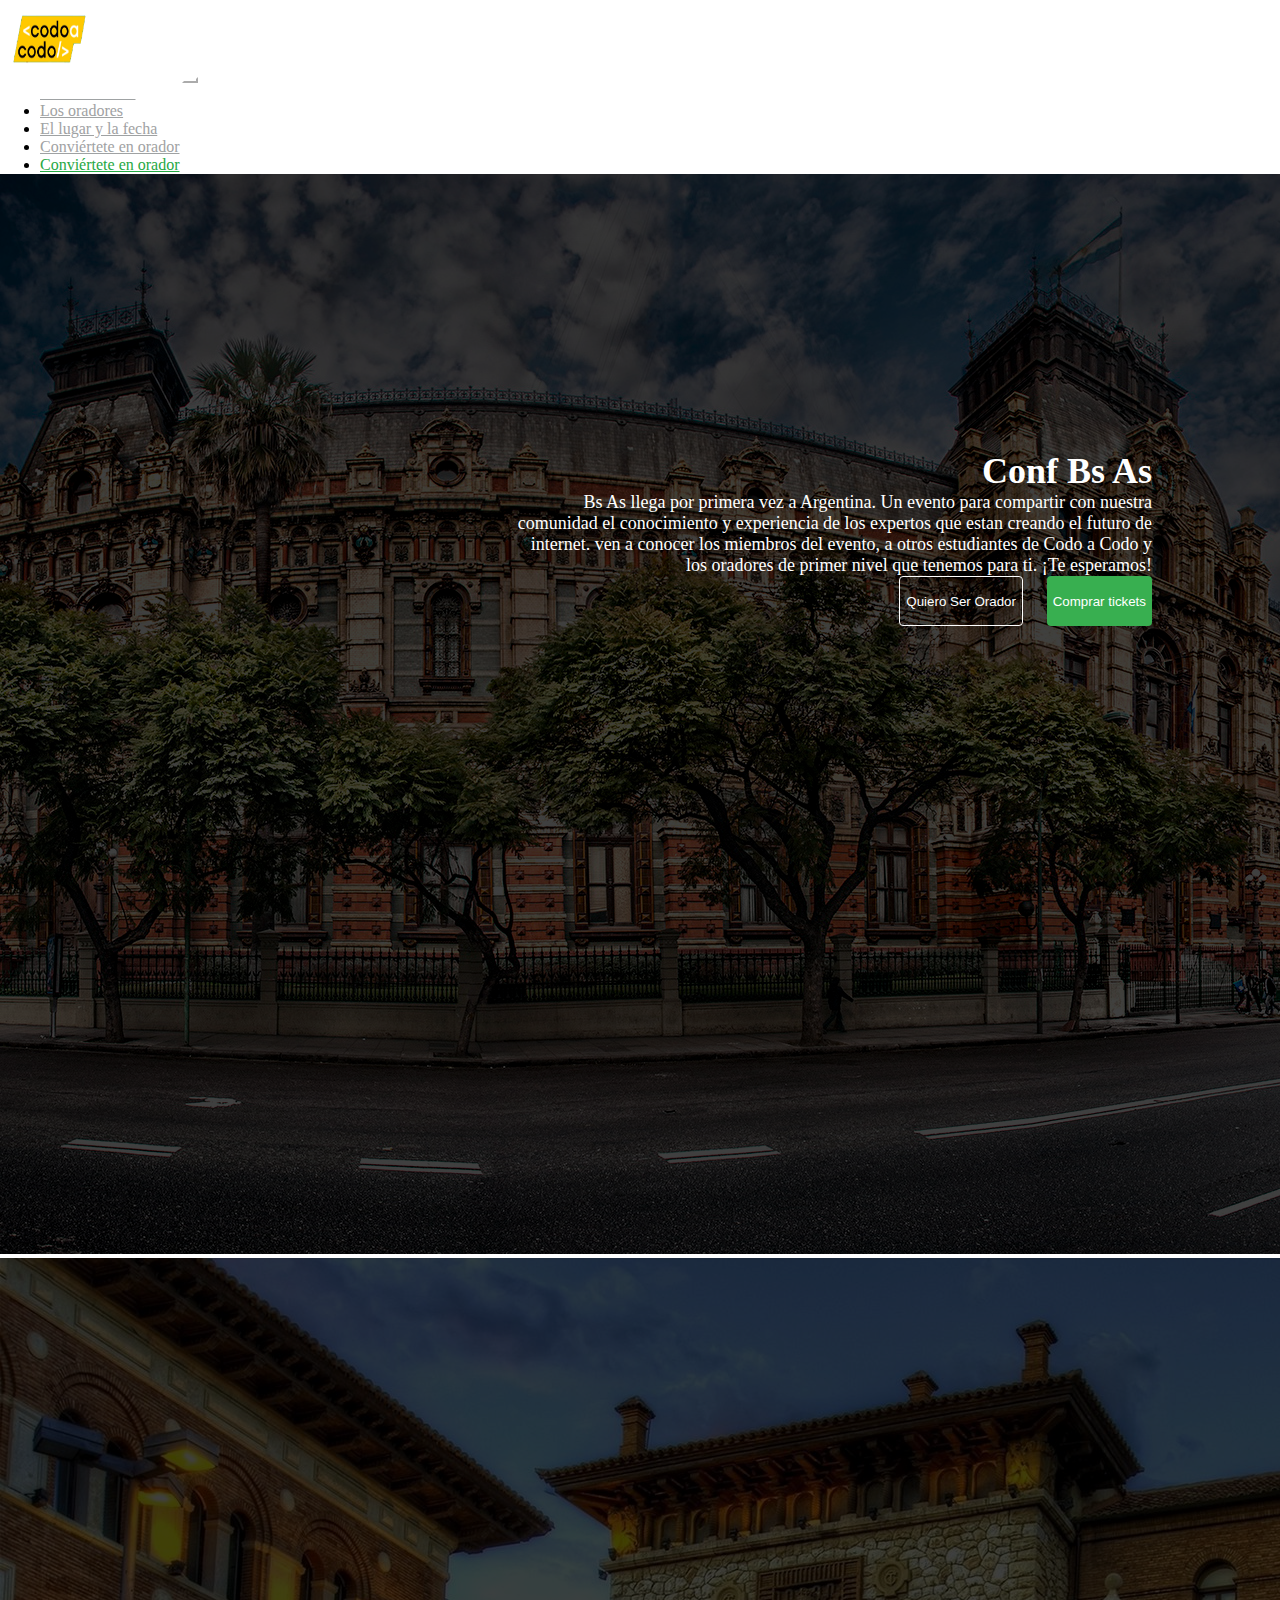
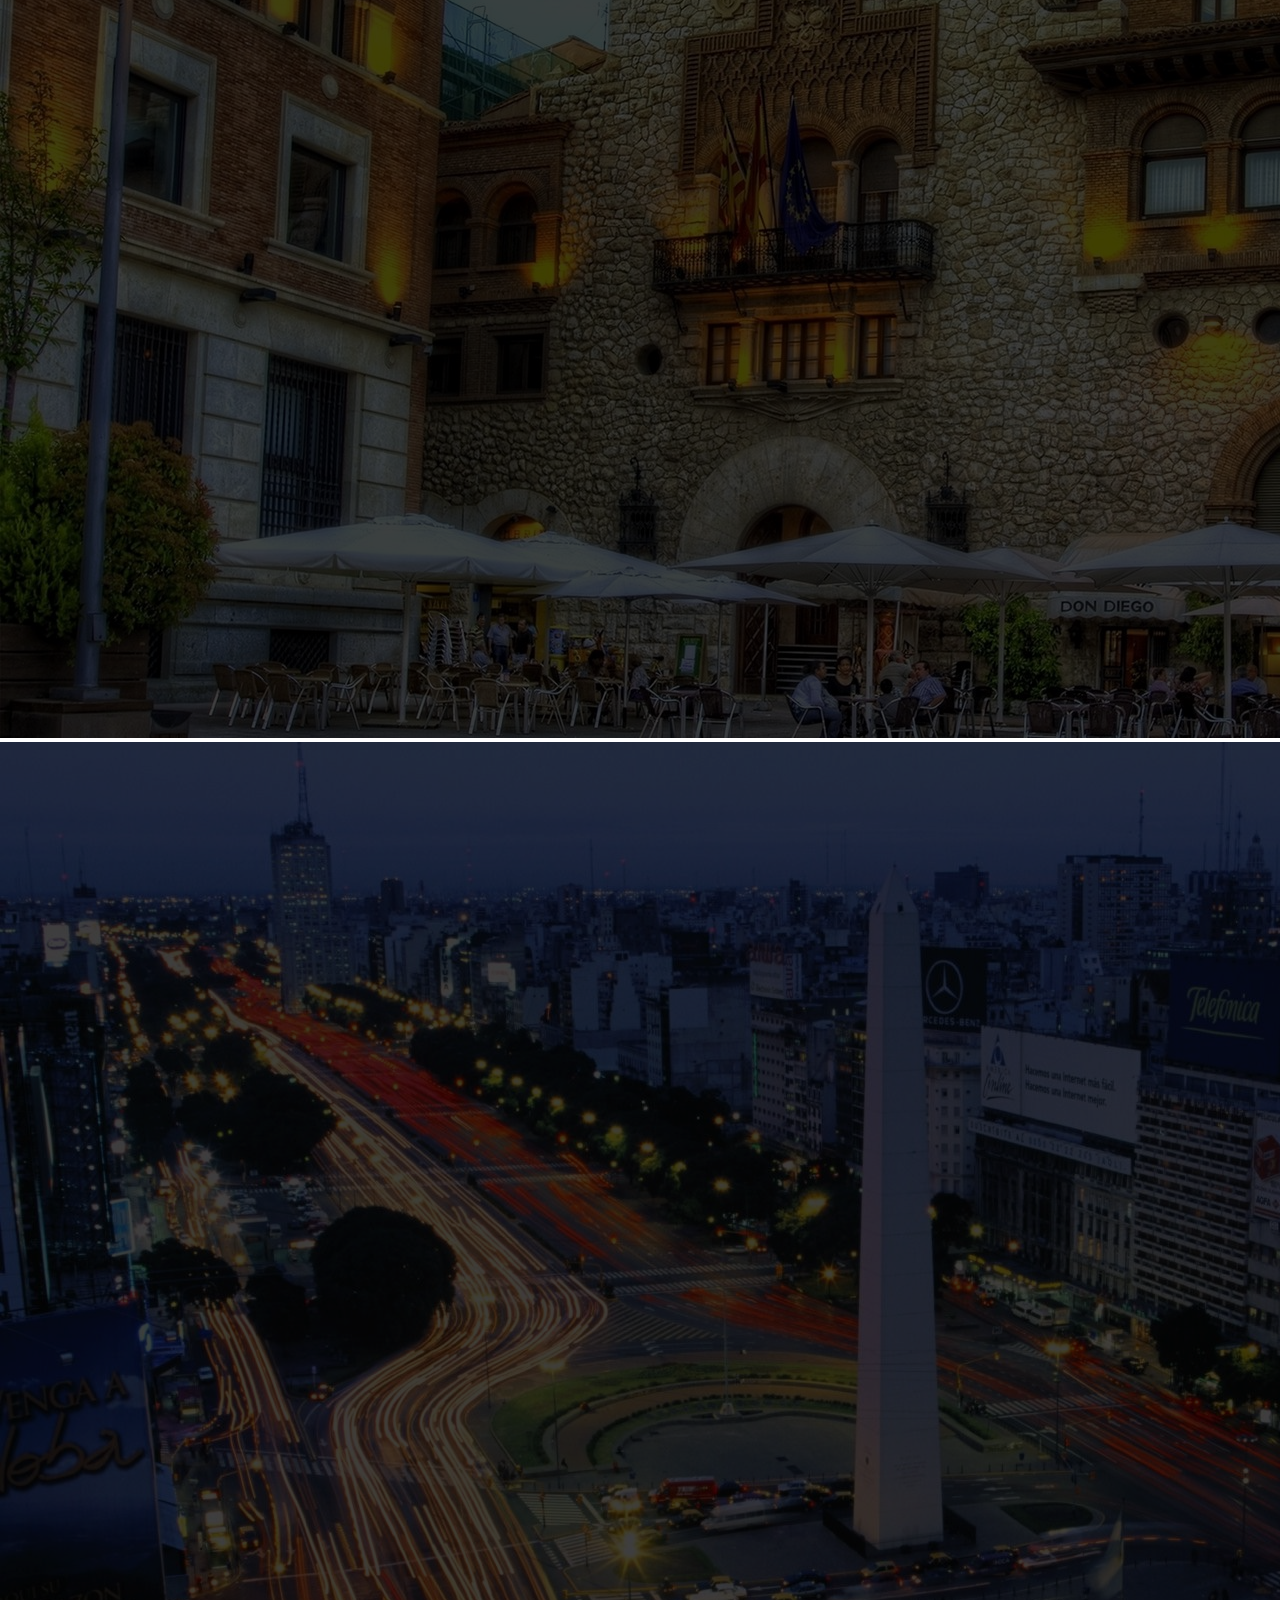
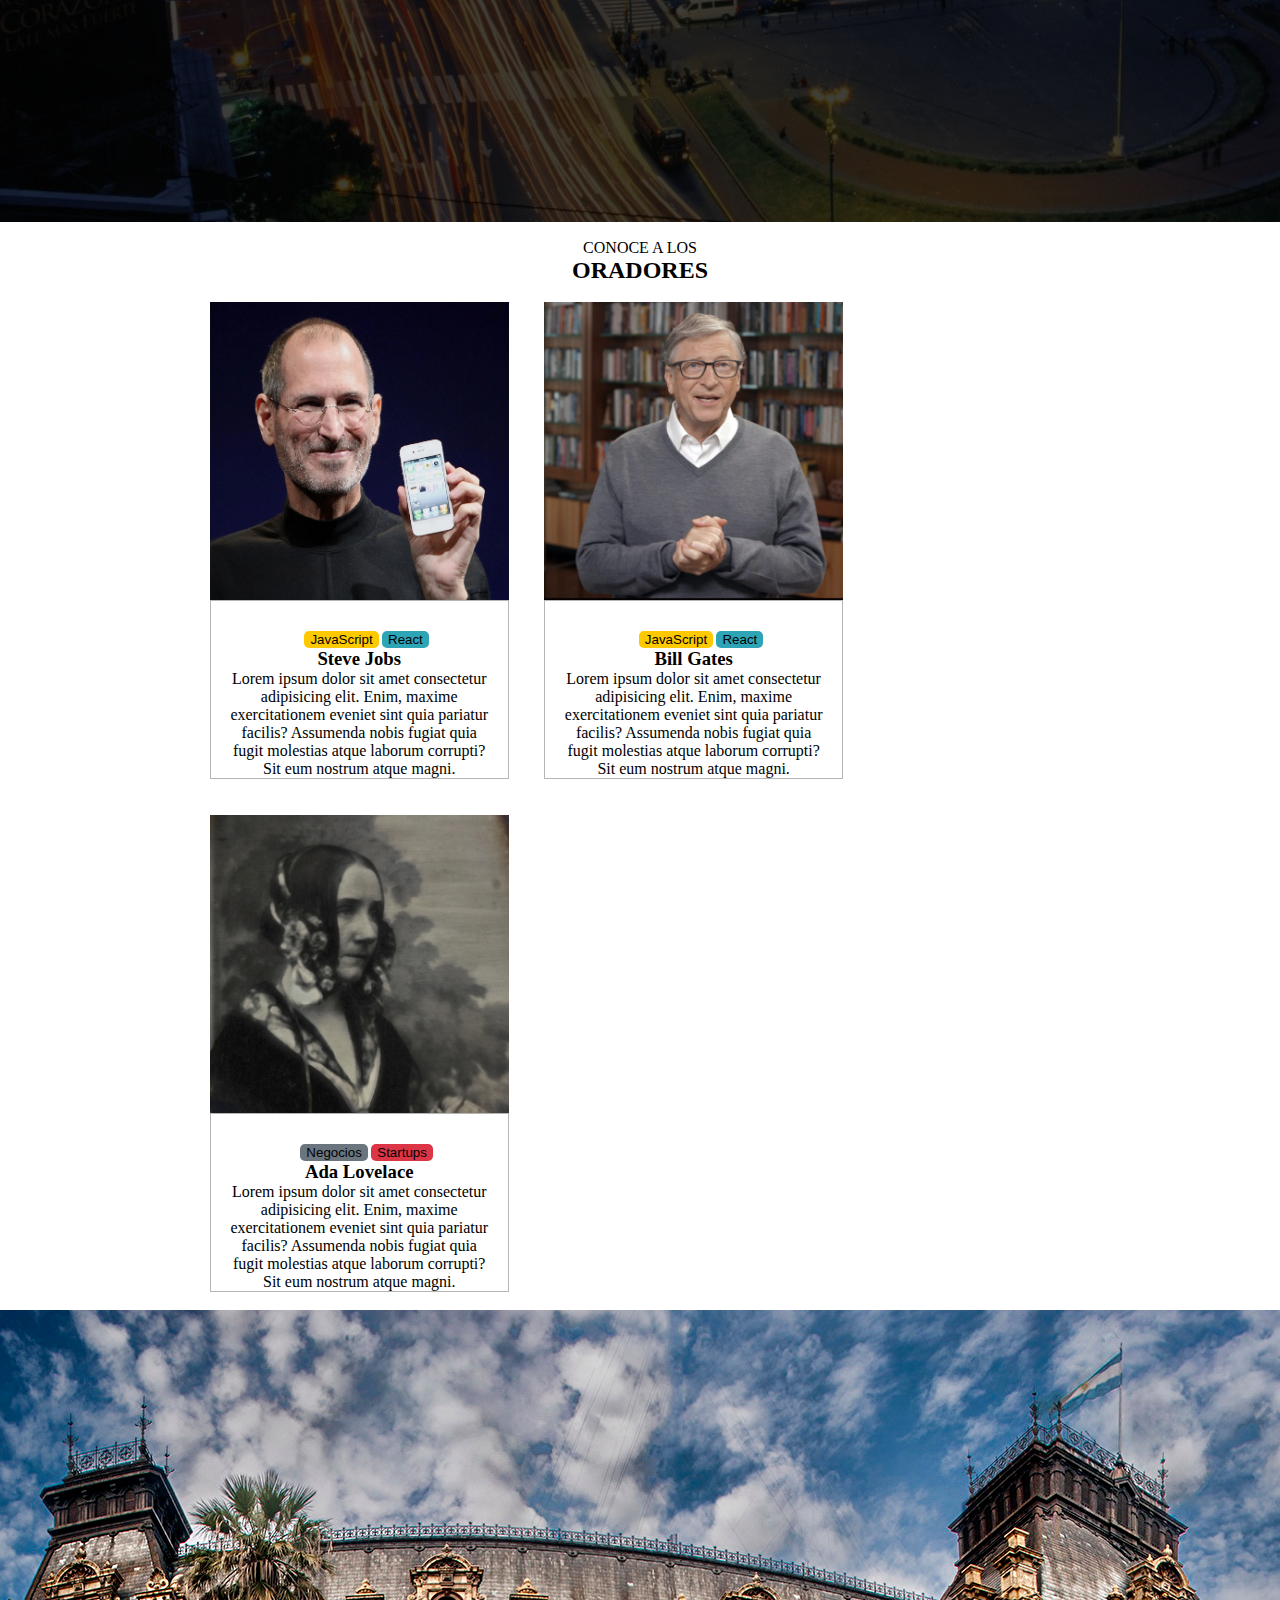
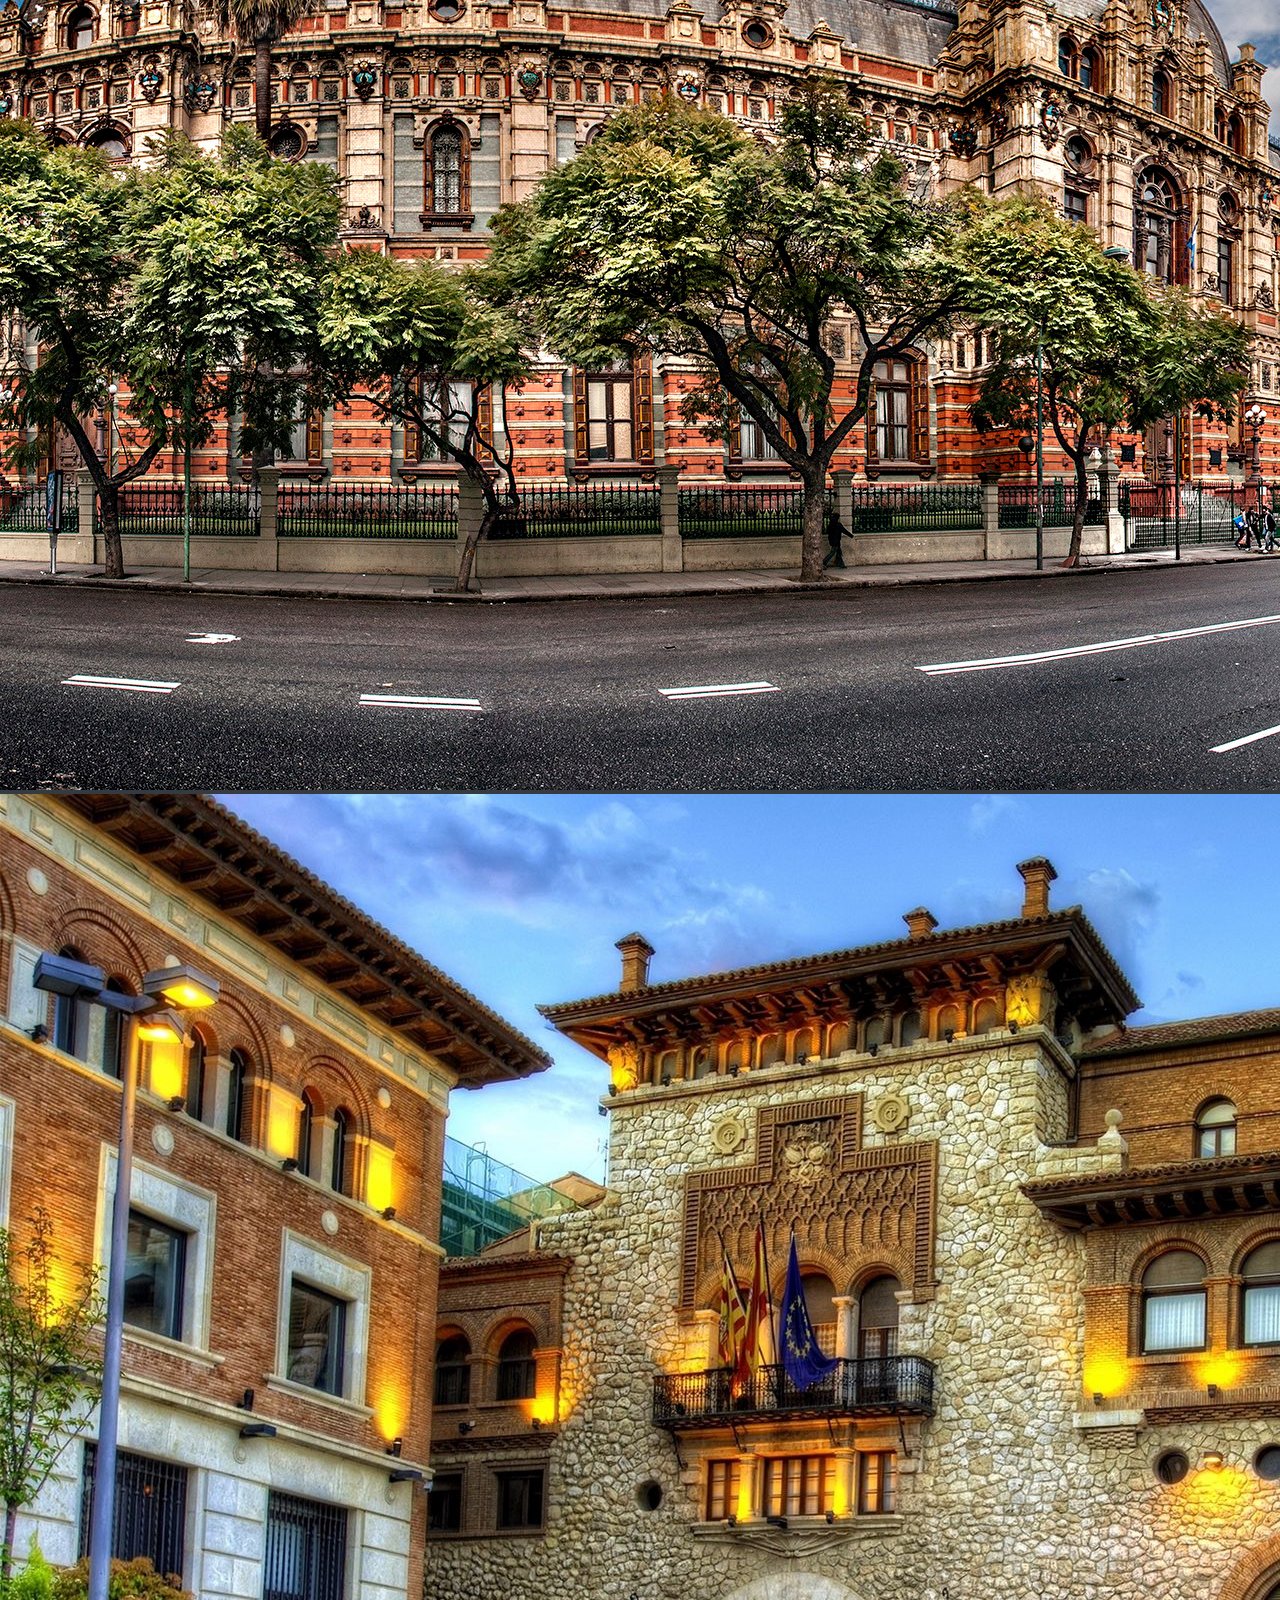
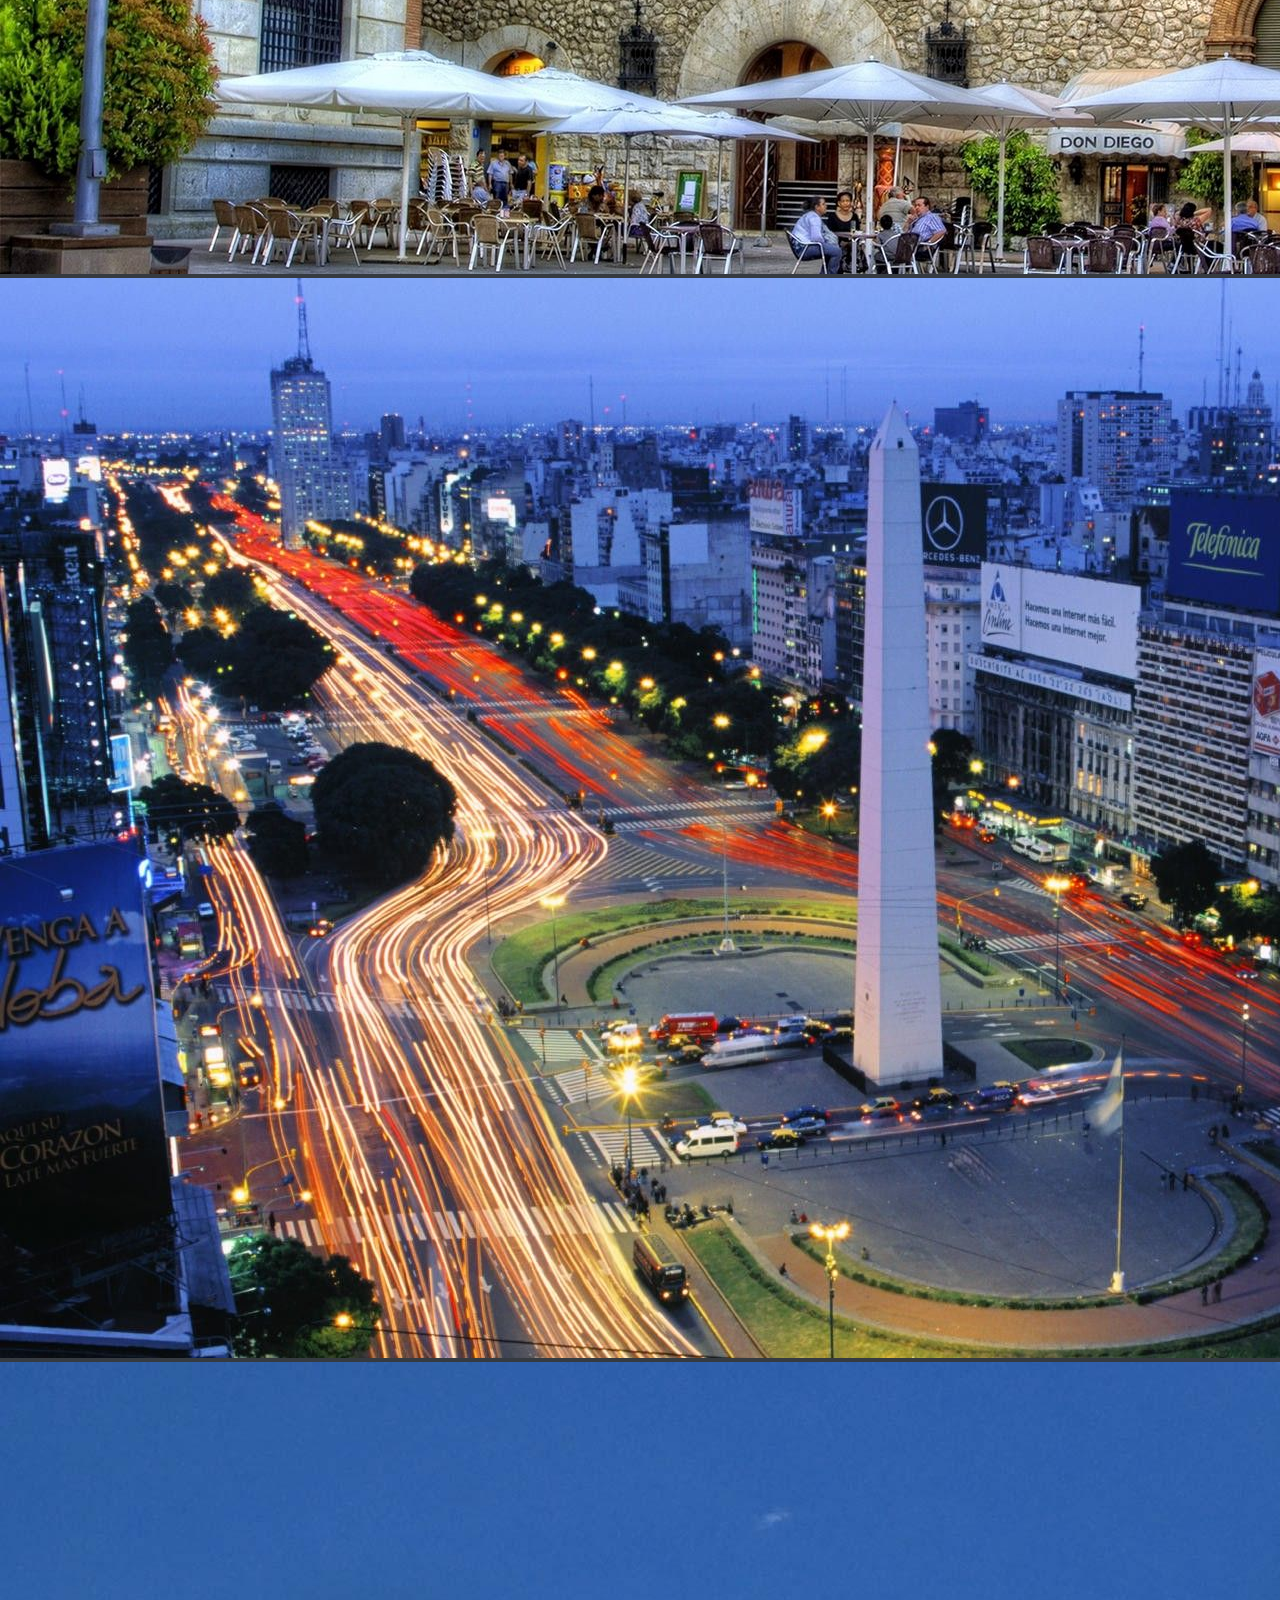
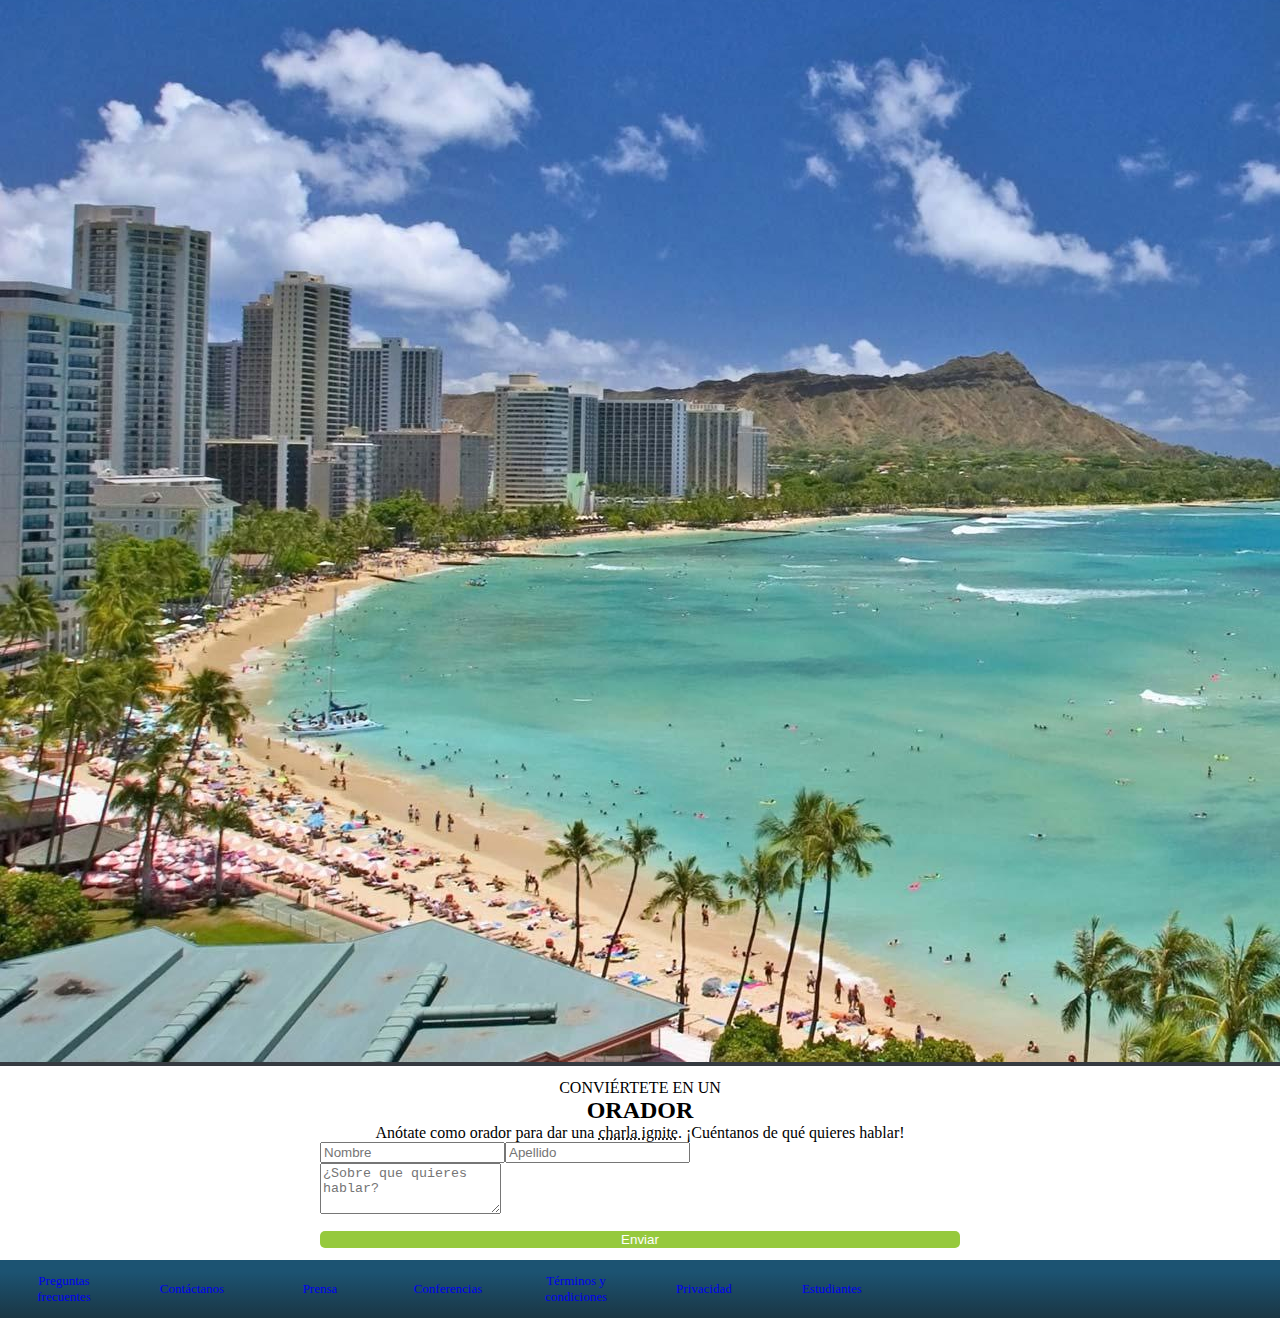
<file: index.html>
<!DOCTYPE html>
<html lang="en">

<head>
    <meta charset="UTF-8">
    <meta http-equiv="X-UA-Compatible" content="IE=edge">
    <meta name="viewport" content="width=device-width, initial-scale=1.0">
    <title>Trabajo Integrador</title>
    <link rel="shortcut icon" href="imagenes/obelisco.ico" type="image/x-icon">
    <link href="https://cdn.jsdelivr.net/npm/bootstrap@5.1.3/dist/css/bootstrap.min.css" rel="stylesheet" integrity="sha384-1BmE4kWBq78iYhFldvKuhfTAU6auU8tT94WrHftjDbrCEXSU1oBoqyl2QvZ6jIW3" crossorigin="anonymous">
    <link rel="stylesheet" href="css/estilos.css">
</head>

<body>
    <header>
        <div>
            <nav class="navbar navbar-expand-lg navbar-light bg-dark">
                <a class="navbar-brand" href="https://www.buenosaires.gob.ar/educacion/codo-codo"><img src="imagenes/codoacodo.png" alt="codoACodo" width="100" height="80"> Conf Bs As</a>
                <button class="navbar-toggler" type="button" data-bs-toggle="collapse" data-bs-target="#navbarNav" aria-controls="navbarNav" aria-expanded="false" aria-label="Toggle navigation">
                    <span class="navbar-toggler-icon"></span>
                  </button>
                </button>
                <div class="collapse navbar-collapse justify-content-end" id="navbarNav">
                    <ul class="navbar-nav">
                        <li class="nav-item active">
                            <a class="nav-link" href="#"> <span class="sr-only">La conferencia</span></a>
                        </li>
                        <li class="nav-item">
                            <a class="nav-link" href="#">Los oradores</a>
                        </li>
                        <li class="nav-item">
                            <a class="nav-link" href="#">El lugar y la fecha</a>
                        </li>
                        <li class="nav-item">
                            <a class="nav-link" href="#">Conviértete en orador</a>
                        </li>
                        <li class="nav-item">
                            <a class="nav-link nav-link-green" href="#">Conviértete en orador</a>
                        </li>
                    </ul>
                </div>
            </nav>
            <div class="carrusel__text">
                <div id="carouselExampleSlidesOnly" class="carousel slide carrusel__inicio" data-bs-ride="carousel">
                    <div class="carousel-inner carrusel__inicio">
                        <div class="carousel-item active">
                            <img class="d-block w-100" src="imagenes/ba1.jpg" alt="First slide">
                        </div>
                        <div class="carousel-item">
                            <img class="d-block w-100" src="imagenes/ba2.jpg" alt="Second slide">
                        </div>
                        <div class="carousel-item">
                            <img class="d-block w-100" src="imagenes/ba3.jpg" alt="Third slide">
                        </div>
                    </div>
                </div>
            </div>
            <div class="bg-img-texto">
                <h1>Conf Bs As</h1>
                <p>Bs As llega por primera vez a Argentina. Un evento para compartir con nuestra comunidad el conocimiento y experiencia de los expertos que estan creando el futuro de internet. ven a conocer los miembros del evento, a otros estudiantes de
                    Codo a Codo y los oradores de primer nivel que tenemos para ti. ¡Te esperamos!
                </p>
                <div class="bg-img-texto-btn">
                    <button class="bg-img-boton_transparente"> Quiero Ser Orador</button>
                    <button class="bg-img-boton-verde">Comprar tickets</button>
                </div>
            </div>
        </div>
    </header>
    <main>
        <div class="div__pretarjeta">
            <p>Conoce a los</p>
            <h2>Oradores</h2>
        </div>
        <div class="tarjetas">
            <div class="tarjetas__div">
                <img src="imagenes/Steve-Jobs.jpg" alt="Steve Jobs image">
                <div class="card__div__text">
                    <div class="card__div__button">
                        <button class="card__div__button__js">JavaScript</button>
                        <button class="card__div__button__rc">React</button>
                    </div>
                    <h3>Steve Jobs</h3>
                    <p>Lorem ipsum dolor sit amet consectetur adipisicing elit. Enim, maxime exercitationem eveniet sint quia pariatur facilis? Assumenda nobis fugiat quia fugit molestias atque laborum corrupti? Sit eum nostrum atque magni.</p>
                </div>
            </div>
            <div class="tarjetas__div">
                <img src="imagenes/bill.jpg" alt=" Bill Gates image">
                <div class="card__div__text">
                    <div class="card__div__button">
                        <button class="card__div__button__js">JavaScript</button>
                        <button class="card__div__button__rc">React</button>
                    </div>
                    <h3>Bill Gates</h3>
                    <p>Lorem ipsum dolor sit amet consectetur adipisicing elit. Enim, maxime exercitationem eveniet sint quia pariatur facilis? Assumenda nobis fugiat quia fugit molestias atque laborum corrupti? Sit eum nostrum atque magni.</p>
                </div>
            </div>
            <div class="tarjetas__div">
                <img src="imagenes/ada.jpeg" alt="Ada Lovelace image">
                <div class="card__div__text">
                    <div class="card__div__button">
                        <button class="card__div__button__business">Negocios</button>
                        <button class="card__div__button__startups">Startups</button>
                    </div>
                    <h3>Ada Lovelace</h3>
                    <p>Lorem ipsum dolor sit amet consectetur adipisicing elit. Enim, maxime exercitationem eveniet sint quia pariatur facilis? Assumenda nobis fugiat quia fugit molestias atque laborum corrupti? Sit eum nostrum atque magni.</p>
                </div>
            </div>
        </div>
        <div class="div__split__screen">
            <div class="div__split__screen__left">
                <div id="carouselExampleSlidesOnly" class="carousel slide carrusel__fin" data-bs-ride="carousel">
                    <div class="carousel-inner carrusel__fin">
                        <div class="carousel-item active">
                            <img class="d-block w-100" src="imagenes/hawaii.jpg" alt="Museo del Agua CABA">
                        </div>
                        <div class="carousel-item">
                            <img class="d-block w-100" src="imagenes/hawaii2.jpg" alt="Tereul - España">
                        </div>
                        <div class="carousel-item">
                            <img class="d-block w-100" src="imagenes/hawaii3.jpg" alt="Obelisto de Buenos Aires">
                        </div>
                        <div class="carousel-item">
                            <img class="d-block w-100" src="imagenes/honolulu.jpg" alt="Diamond Head - Hawaii">
                        </div>
                    </div>
                </div>
            </div>
            <div class="div__split__screen__right">
                <h2>Bs As - Octubre</h2>
                <p>Lorem ipsum dolor sit amet consectetur adipisicing elit. Ab sint dolore sunt perspiciatis porro provident laboriosam nobis rerum repudiandae est. Maxime iusto suscipit porro tempora omnis perspiciatis, aperiam eos nostrum!</p>
                <button>Conocé más</button>
            </div>
        </div>
        <div>
            <div class="div__preformulario">
                <p>Conviértete en un</p>
                <h2>Orador</h2>
            </div>
        </div>
        <div class="formulario">
            <p>Anótate como orador para dar una <span class="p__dotted">charla ignite</span>. ¡Cuéntanos de qué quieres hablar!</p>
            <form>
                <div class="row div__datos__usuario">
                    <div class="col">
                        <input type="text" class="form-control" placeholder="Nombre" aria-label="Nombre">
                    </div>
                    <div class="col">
                        <input type="text" class="form-control" placeholder="Apellido" aria-label="Apellido">
                    </div>
                </div>
                <div class="form-group">
                    <label for="area__texto"></label>
                    <textarea class="form-control" rows="3" placeholder="¿Sobre que quieres hablar?"></textarea>
                </div>
                <button type="submit" class="btn__oradores">Enviar</button>
            </form>
        </div>
    </main>

    <div class="my-5">
        <!-- Footer -->
        <footer class="text-center div__footer">
            <!-- Grid container -->
            <div>
                <!-- Section: Links -->
                <section class="mt-5">
                    <!-- Grid row-->
                    <div class="pt-2 d-flex justify-content-center div__footer__enlaces">
                        <!-- Grid column -->
                        <div class="col-md-1 div__footer__enlaces__p">
                            <p>
                                <a href="#!" class="text-white ">Preguntas frecuentes</a>
                            </p>
                        </div>
                        <!-- Grid column -->

                        <!-- Grid column -->
                        <div class="col-md-1 div__footer__enlaces__p">
                            <p>
                                <a href="#!" class="text-white">Contáctanos</a>
                            </p>
                        </div>
                        <!-- Grid column -->

                        <!-- Grid column -->
                        <div class="col-md-1 div__footer__enlaces__p">
                            <p>
                                <a href="#!" class="text-white">Prensa</a>
                            </p>
                        </div>
                        <!-- Grid column -->

                        <!-- Grid column -->
                        <div class="col-md-1 div__footer__enlaces__p">
                            <p>
                                <a href="#!" class="text-white">Conferencias</a>
                            </p>
                        </div>
                        <!-- Grid column -->

                        <!-- Grid column -->
                        <div class="col-md-1 div__footer__enlaces__p">
                            <p>
                                <a href="#!" class="text-white">Términos y condiciones</a>
                            </p>
                        </div>
                        <div class="col-md-1 div__footer__enlaces__p">
                            <p>
                                <a href="#!" class="text-white">Privacidad</a>
                            </p>
                        </div>
                        <div class="col-md-1 div__footer__enlaces__p">
                            <p>
                                <a href="#!" class="text-white">Estudiantes</a>
                            </p>
                        </div>
                    </div>
                </section>
            </div>
        </footer>
    </div>
    <!-- JavaScript Bundle with Popper -->
    <script src="bootstrap-5.1.3-dist/js/bootstrap.js"></script>
</body>

</html>
</file>
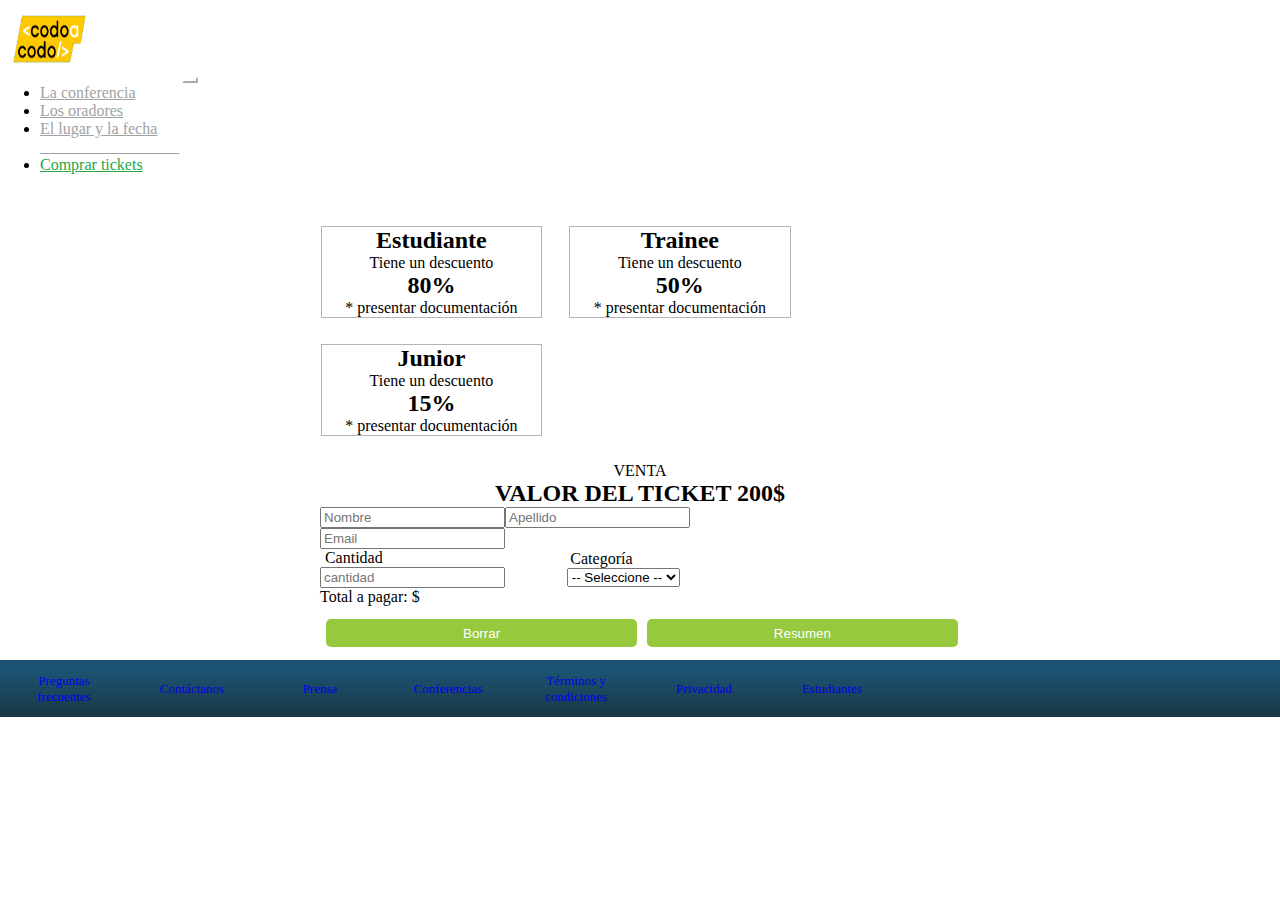
<file: comprarTickets.html>
<!DOCTYPE html>
<html lang="en">

<head>
    <meta charset="UTF-8">
    <meta http-equiv="X-UA-Compatible" content="IE=edge">
    <meta name="viewport" content="width=device-width, initial-scale=1.0">
    <title>Comprar Tickets</title>
    <link rel="shortcut icon" href="imagenes/obelisco.ico" type="image/x-icon">
    <link href="https://cdn.jsdelivr.net/npm/bootstrap@5.1.3/dist/css/bootstrap.min.css" rel="stylesheet" integrity="sha384-1BmE4kWBq78iYhFldvKuhfTAU6auU8tT94WrHftjDbrCEXSU1oBoqyl2QvZ6jIW3" crossorigin="anonymous">
    <link rel="stylesheet" href="css/estilos.css">
</head>

<body>
    <header>
        <div class="nav__sell">
            <nav class="navbar navbar-expand-lg navbar-light bg-dark">
                <a class="navbar-brand" href="https://www.buenosaires.gob.ar/educacion/codo-codo"><img src="imagenes/codoacodo.png" alt="codoACodo" width="100" height="80"> Conf Bs As</a>
                <button class="navbar-toggler" type="button" data-bs-toggle="collapse" data-bs-target="#navbarNav" aria-controls="navbarNav" aria-expanded="false" aria-label="Toggle navigation">
                    <span class="navbar-toggler-icon"></span>
                  </button>
                </button>
                <div class="collapse navbar-collapse justify-content-end">
                    <ul class="navbar-nav">
                        <li class="nav-item">
                            <a class="nav-link" href="index.html">La conferencia</a>
                        </li>
                        <li class="nav-item">
                            <a class="nav-link" href="#">Los oradores</a>
                        </li>
                        <li class="nav-item">
                            <a class="nav-link" href="#">El lugar y la fecha</a>
                        </li>
                        <li class="nav-item active">
                            <a class="nav-link" href="#"><span class="sr-only">Conviértete en orador</span></a>
                        </li>
                        <li class="nav-item">
                            <a class="nav-link nav-link-green" href="#">Comprar tickets</a>
                        </li>
                    </ul>
                </div>
            </nav>
        </div>
    </header>

    <main>
        <div class="categoria__tarjeta">
            <div class="tarjetas__div">
                <div class="card__div__text">
                    <h2>
                        Estudiante
                    </h2>
                    <p>
                        Tiene un descuento
                    </p>
                    <h2>
                        80%
                    </h2>
                    <p>
                        * presentar documentación
                    </p>
                </div>
            </div>
            <div class="tarjetas__div">
                <div class="card__div__text">
                    <h2>
                        Trainee
                    </h2>
                    <p>
                        Tiene un descuento
                    </p>
                    <h2>
                        50%
                    </h2>
                    <p>
                        * presentar documentación
                    </p>
                </div>
            </div>
            <div class="tarjetas__div">
                <div class="card__div__text">
                    <h2>
                        Junior
                    </h2>
                    <p>
                        Tiene un descuento
                    </p>
                    <h2>
                        15%
                    </h2>
                    <p>
                        * presentar documentación
                    </p>

                </div>
            </div>
        </div>
        <div class="div__pretarjeta">
            <p>Venta</p>
            <h2>Valor del ticket 200$</h2>
        </div>
        <div class="formulario">
            <form>
                <div class="row div__datos__usuario">
                    <div class="col">
                        <input type="text" class="form-control" placeholder="Nombre" aria-label="Nombre" id="ticketsNombre">
                    </div>
                    <div class="col">
                        <input type="text" class="form-control" placeholder="Apellido" aria-label="Apellido" id="ticketsApellido">
                    </div>
                </div>
                <div class="form-group">
                    <label for="email"></label>
                    <input type="email" class="form-control" placeholder="Email" id="ticketsEmail">
                </div>
                <div class="row div__datos__usuario">
                    <div class="col">
                        <label for="cantidad" class="input__mail">Cantidad</label>
                        <input type="text" class="form-control" placeholder="cantidad" id="ticketsCantidad">
                    </div>
                    <div class="col">
                        <label for="categoria" class="input__mail">Categoría</label>
                        <select name="categoria" id="ticketsCategoria" class="form-select">
                            <option value="-">-- Seleccione --</option>
                            <option value="0">Sin Categoría</option>
                            <option value="0.8">Estudiante</option>
                            <option value="0.5">Trainee</option>
                            <option value="0.15">Junior</option>
                        </select>
                    </div>
                </div>
                <div class="alert alert-primary mt-2 mb-4" roles="alert">
                    Total a pagar: $ <span id="ticketsTotalPago" class="align-middle"></span>
                </div>
                <div class="row">
                    <input type="button" class="btn__tickets" value="Borrar" id="ticketsborrar">
                    <input type="button" class="btn__tickets" value="Resumen" id="ticketsResumen">
                </div>

            </form>
        </div>
    </main>
    <!--  MAIN BODY   -->

    <div class="my-5">
        <!-- Footer -->
        <footer class="text-center div__footer">
            <!-- Grid container -->
            <div>
                <!-- Section: Links -->
                <section class="mt-5">
                    <!-- Grid row-->
                    <div class="pt-2 d-flex justify-content-center div__footer__enlaces">
                        <!-- Grid column -->
                        <div class="col-md-1 div__footer__enlaces__p">
                            <p>
                                <a href="#!" class="text-white ">Preguntas frecuentes</a>
                            </p>
                        </div>
                        <!-- Grid column -->

                        <!-- Grid column -->
                        <div class="col-md-1 div__footer__enlaces__p">
                            <p>
                                <a href="#!" class="text-white">Contáctanos</a>
                            </p>
                        </div>
                        <!-- Grid column -->

                        <!-- Grid column -->
                        <div class="col-md-1 div__footer__enlaces__p">
                            <p>
                                <a href="#!" class="text-white">Prensa</a>
                            </p>
                        </div>
                        <!-- Grid column -->

                        <!-- Grid column -->
                        <div class="col-md-1 div__footer__enlaces__p">
                            <p>
                                <a href="#!" class="text-white">Conferencias</a>
                            </p>
                        </div>
                        <!-- Grid column -->

                        <!-- Grid column -->
                        <div class="col-md-1 div__footer__enlaces__p">
                            <p>
                                <a href="#!" class="text-white">Términos y condiciones</a>
                            </p>
                        </div>
                        <div class="col-md-1 div__footer__enlaces__p">
                            <p>
                                <a href="#!" class="text-white">Privacidad</a>
                            </p>
                        </div>
                        <div class="col-md-1 div__footer__enlaces__p">
                            <p>
                                <a href="#!" class="text-white">Estudiantes</a>
                            </p>
                        </div>
                    </div>
                </section>
            </div>
        </footer>
    </div>
    <!-- JavaScript Bundle with Popper -->
    <script src="bootstrap-5.1.3-dist/js/bootstrap.js"></script>
    <script src="js/scriptTrabajoIntegrador.js"></script>
</body>

</html>
</file>
<file: css/estilos.css>
* {
        margin: 0%;
    }
    
    .posicion {
        position: absolute;
        object-fit: contain;
    }
    
    .navbar {
        margin: 0%;
        z-index: 2;
        width: 100%;
        top: 0%;
        padding-top: 0% !important;
        padding-bottom: 0% !important;
    }
    
    .navbar-brand {
        color: rgb(255, 255, 255) !important;
    }
    
    .nav-link {
        color: #9fa2a3 !important;
    }
    
    .sr-only {
        color: white;
    }
    
    .active {
        color: rgb(255, 255, 255) !important;
    }
    
    .navbar__ul {
        align-items: left;
    }
    
    .nav-link-green {
        color: #26A844 !important;
    }
    
    .carrusel__inicio {
        position: relative;
        filter: brightness(50%);
        object-fit: contain;
        z-index: 1;
        top: 0%;
    }
    
    .carrusel__text {
        display: flex;
        flex-wrap: wrap;
    }
    
    .bg-img-texto {
        position: absolute;
        top: 50%;
        right: 10%;
        font-size: 18px;
        text-align: right;
        float: right;
        width: 50%;
        color: white;
        z-index: 2;
    }
    
    .bg-img-texto-btn {
        flex-wrap: wrap;
    }
    
    .bg-img-boton-verde {
        background-color: #38af50;
        color: white;
        border: none;
    }
    
    .bg-img-boton_transparente {
        background-color: transparent;
        color: white;
        border: solid 1px;
    }
    
    .bg-img-boton-verde,
    .bg-img-boton_transparente {
        text-align: center;
        border-radius: 4px;
        height: 50px;
        margin-left: 3%;
        margin-bottom: 3%;
    }
    
    .bg-img-boton-verde>a {
        text-decoration: none;
        color: white;
    }
    
    .div__pretarjeta,
    .div__preformulario {
        text-align: center;
        text-transform: uppercase;
    }
    
    .div__pretarjeta>p,
    .div__preformulario>p {
        padding-top: 1%;
        margin: 0%;
    }
    
    .div__pretarjeta>h2,
    .div__preformulario>h2 {
        margin: 0%;
    }
    
    .tarjetas {
        width: 70%;
        height: 100%;
        display: flex;
        object-fit: cover;
        align-items: left;
        margin: auto;
        flex-wrap: wrap;
    }
    
    .tarjetas__div {
        display: flex;
        flex-direction: column;
        justify-content: center;
        align-items: left;
        width: 33.33%;
        object-fit: cover;
        justify-content: space-between;
        padding: 2%;
    }
    
    .card__div__button {
        margin-top: 10%;
        padding-left: 5%;
        font-size: smaller;
        color: black;
        border: none;
        border-radius: 5px;
    }
    
    .card__div__button>button {
        color: black;
        border: none;
        border-radius: 5px;
    }
    
    .card__div__text p,
    h3 {
        padding-left: 5%;
        padding-right: 5%;
    }
    
    .card__div__text {
        border: solid 1px rgba(128, 128, 128, 0.582);
    }
    
    .card__div__button__js {
        background-color: #FFC900;
    }
    
    .card__div__button__rc {
        background-color: #2EA4B7;
    }
    
    .card__div__button__business {
        background-color: #6B757E;
    }
    
    .card__div__button__startups {
        background-color: #DC3546;
    }
    
    .carrusel__fin {
        width: 100%;
        margin: 0%;
        padding: 0%
    }
    
    .div__split__screen {
        display: flex;
        width: 100%;
        background-color: #353A40;
    }
    
    .div__split__screen__right {
        padding: 3%;
        color: white;
    }
    
    .div__split__screen__right button {
        background-color: transparent;
        border-radius: 5px;
        border: solid 1px;
        color: white;
    }
    
    .formulario {
        width: 60%;
        margin: auto;
    }
    
    .formulario p {
        text-align: center;
    }
    
    .p__dotted {
        text-decoration-line: underline;
        text-decoration-style: dotted;
    }
    
    .btn__oradores {
        background-color: #96C93E;
        border-radius: 5px;
        border: none;
        width: 100%;
        height: 10%;
        margin-top: 2%;
        margin-bottom: 2%;
        color: white;
    }
    
    .div__datos__usuario {
        display: flex;
        align-items: center;
    }
    
    .div__footer {
        background: #1a3644;
        background: linear-gradient(90deg, #1a3644 0%, #1c5372 80%);
        background: -webkit-linear-gradient(90deg, #1a3644 0%, #1c5372 80%);
        background: -moz-linear-gradient(90deg, #1a3644 0%, #1c5372 80%);
        text-align: center;
    }
    
    .div__footer>h6 {
        color: white !important;
        font-size: smaller;
        width: 70%;
        text-align: center !important;
        margin: auto;
        left: 50%;
        flex: end;
    }
    
    .my-5 {
        bottom: 0%;
        width: 100%;
    }
    
    .my-5,
    .mt-5 {
        margin: 0% !important;
    }
    
    .div__footer__enlaces {
        align-items: center;
        font-size: small;
        text-decoration: none;
        display: flex;
        flex-wrap: wrap;
    }
    
    .col-md-1 {
        width: 8%;
        padding: 1%;
    }
    
    .text-white {
        text-decoration: none !important;
    }
    /* Responsive */
    
    .custom-toggler,
    .navbar-toggler {
        border-color: white !important;
        background-color: white !important;
    }
    
    @media screen and (max-width: 600px) {
        .tarjetas {
            flex-direction: column;
            width: 100%;
        }
        .tarjetas__div,
        .sell__card {
            width: 100%;
        }
        .navbar {
            padding-top: 0% !important;
            padding-bottom: 0% !important;
        }
        .carrusel__text,
        .bg-img-texto {
            display: flex;
            flex-direction: column;
            flex-wrap: wrap;
            width: fit-content;
        }
    }
    
    @media screen and (max-width: 900px) {
        .bg-img-texto-btn,
        .tarjetas,
        .div__footer__enlaces {
            flex-direction: column;
            width: 100%;
        }
        .carrusel__text,
        .bg-img-texto {
            display: flex;
            flex-direction: column;
            flex-wrap: wrap;
            width: 100%;
            right: 2%;
        }
        .tarjetas__div,
        .sell__card,
        .div__footer__enlaces__p {
            width: 100%;
        }
        .div__footer__enlaces__p {
            text-align: left;
        }
        .div__split__screen {
            flex-wrap: wrap;
            flex-direction: column;
        }
    }
    
    @media screen and (max-width: 1024px) {
        .carrusel__text,
        .bg-img-texto {
            display: flex;
            flex-direction: column;
            flex-wrap: wrap;
            width: fit-content;
            right: 0.5%;
        }
    }
    /* :hover */
    
    .btn__oradores:hover,
    .bg-img-boton-verde:hover {
        background-color: rgb(4, 54, 4);
    }
    
    .bg-img-boton_transparente:hover,
    .div__split__screen__right button:hover {
        background-color: white;
        color: black;
    }
    
    .card__div__button__js:hover {
        background-color: #f7a100;
    }
    
    .card__div__button__rc:hover {
        background-color: #2e59b7;
    }
    
    .text-white:hover {
        color: black !important;
    }
    
    .nav-link:hover {
        color: white !important;
    }
    
    .navbar-brand:hover,
    .sr-only:hover {
        color: #f7f300;
    }
    
    .nav-link-green:hover {
        color: #01791d !important;
    }
    
    .card__div__button__business:hover {
        background-color: #3c4349;
    }
    
    .card__div__button__startups:hover {
        background-color: #97242f;
    }
    
    .nav__sell {
        margin-bottom: 3%;
    }
    
    .input__mail {
        margin: 2%;
    }
    
    .card__div__text {
        text-align: center;
        align-items: center;
    }
    
    .total__estilo {
        background-color: #cce5ff;
        color: #0C4D90;
    }
    
    .btn__tickets {
        background-color: #96C93E;
        border-radius: 5px;
        border: none;
        width: 48.5%;
        height: 10%;
        margin-top: 2%;
        margin-bottom: 2%;
        color: white;
        align-items: center;
        padding: 1%;
        margin-left: 1%;
        align-items: center;
    }
    
    .formulario {
        width: 50%;
        margin: auto;
    }
    
    .categoria__tarjeta {
        width: 52%;
        height: 100%;
        display: flex;
        object-fit: cover;
        align-items: left;
        margin: auto;
        flex-wrap: wrap;
    }
    /* agregar :hover y arreglar botones de ada lovelace

    colores de borde color 2 izquierda
    #3994F7
    #F7C83D
    */
</file>
